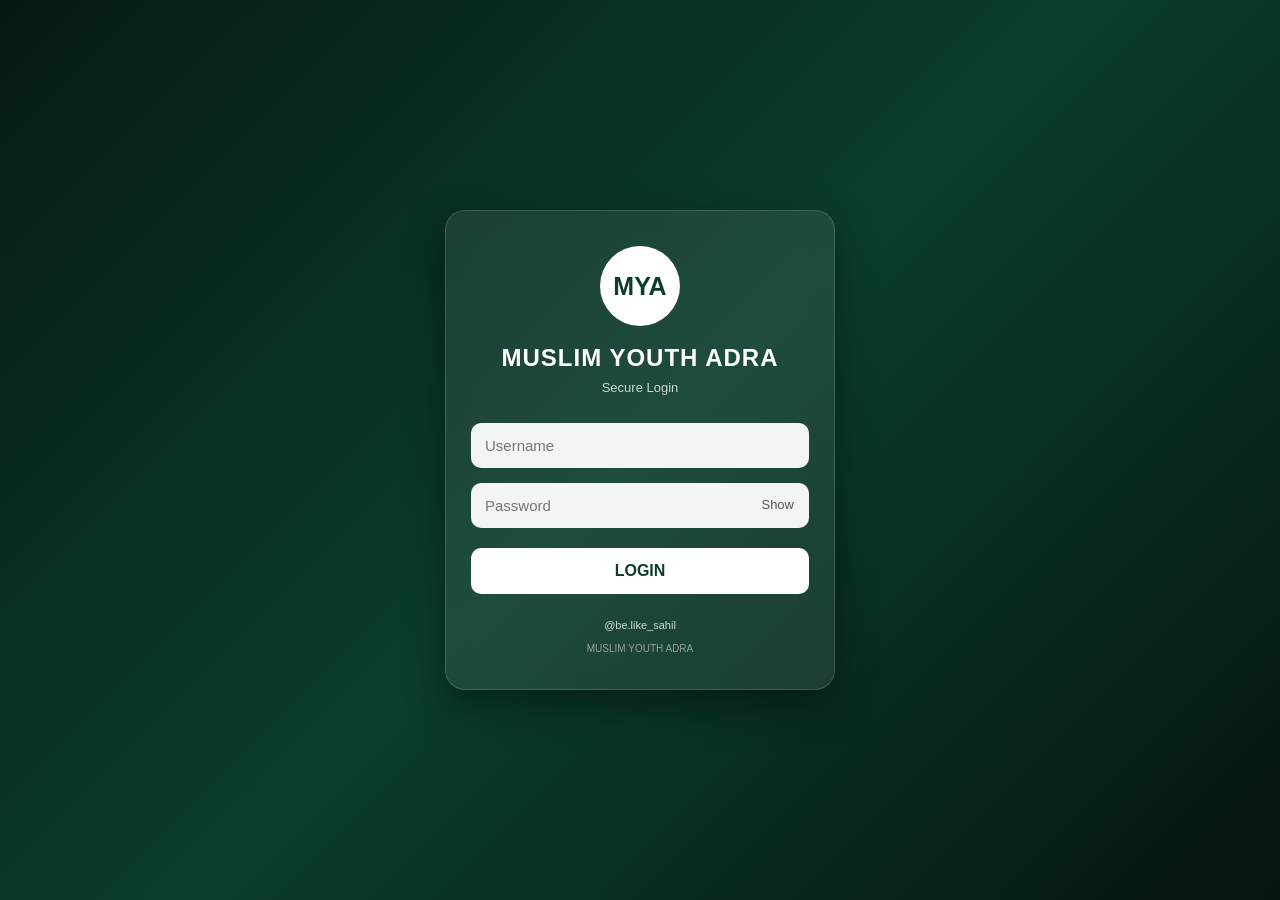
<file: index.html>
<!DOCTYPE html>
<html lang="en">
<head>
<meta charset="UTF-8">
<meta name="viewport" content="width=device-width, initial-scale=1.0">

<title>MUSLIM YOUTH ADRA - Login</title>

<style>
* {
    box-sizing: border-box;
    margin: 0;
    padding: 0;
}

body {
    min-height: 100vh;
    display: flex;
    justify-content: center;
    align-items: center;
    font-family: Arial, sans-serif;
    background: linear-gradient(135deg, #071a12, #0b3d2e, #06140e);
    color: white;
}

.login-box {
    width: 90%;
    max-width: 390px;
    padding: 35px 25px;
    text-align: center;
    background: rgba(255,255,255,0.08);
    border: 1px solid rgba(255,255,255,0.15);
    border-radius: 20px;
    backdrop-filter: blur(12px);
    box-shadow: 0 15px 40px rgba(0,0,0,0.4);
}

.logo {
    width: 80px;
    height: 80px;
    margin: 0 auto 18px;
    border-radius: 50%;
    background: #ffffff;
    display: flex;
    justify-content: center;
    align-items: center;
    color: #0b3d2e;
    font-size: 25px;
    font-weight: bold;
}

h1 {
    font-size: 24px;
    margin-bottom: 8px;
    letter-spacing: 1px;
}

.subtitle {
    font-size: 13px;
    color: #c8d8d2;
    margin-bottom: 28px;
}

input {
    width: 100%;
    padding: 14px;
    margin-bottom: 15px;
    border: none;
    outline: none;
    border-radius: 10px;
    background: rgba(255,255,255,0.95);
    color: #111;
    font-size: 15px;
}

.password-box {
    position: relative;
}

.password-box input {
    padding-right: 50px;
}

.show-password {
    position: absolute;
    right: 15px;
    top: 14px;
    cursor: pointer;
    color: #555;
    font-size: 13px;
}

button {
    width: 100%;
    padding: 14px;
    margin-top: 5px;
    border: none;
    border-radius: 10px;
    background: #ffffff;
    color: #0b3d2e;
    font-size: 16px;
    font-weight: bold;
    cursor: pointer;
}

button:hover {
    background: #dff5eb;
}

.error {
    display: none;
    margin-top: 15px;
    color: #ffb3b3;
    font-size: 13px;
}

.instagram {
    display: inline-block;
    margin-top: 25px;
    color: #cbd8d3;
    font-size: 11px;
    text-decoration: none;
}

.instagram:hover {
    color: white;
    text-decoration: underline;
}

.footer {
    margin-top: 10px;
    font-size: 10px;
    color: #91a49d;
}
</style>
</head>

<body>

<div class="login-box">

    <div class="logo">MYA</div>

    <h1>MUSLIM YOUTH ADRA</h1>

    <div class="subtitle">
        Secure Login
    </div>

    <input
        type="text"
        id="username"
        placeholder="Username"
        autocomplete="username"
    >

    <div class="password-box">
        <input
            type="password"
            id="password"
            placeholder="Password"
            autocomplete="current-password"
        >
        <span class="show-password" onclick="togglePassword()">Show</span>
    </div>

    <button onclick="login()">LOGIN</button>

    <div class="error" id="error">
        Incorrect username or password.
    </div>

    <a
        class="instagram"
        href="https://www.instagram.com/be.like_sahil?stkn=MTF3eWhrZ3o1NWdzeQ=="
        target="_blank"
        rel="noopener noreferrer"
    >
        @be.like_sahil
    </a>

    <div class="footer">
        MUSLIM YOUTH ADRA
    </div>

</div>

<script>

const CORRECT_USERNAME = "admin";
const CORRECT_PASSWORD = "12345";

function login() {

    const username = document.getElementById("username").value.trim();
    const password = document.getElementById("password").value;

    const error = document.getElementById("error");

    if (
        username === CORRECT_USERNAME &&
        password === CORRECT_PASSWORD
    ) {

        sessionStorage.setItem("mya_logged_in", "true");

        window.location.href = "./pdf.html";

    } else {

        error.style.display = "block";

    }
}

function togglePassword() {

    const password = document.getElementById("password");
    const toggle = document.querySelector(".show-password");

    if (password.type === "password") {

        password.type = "text";
        toggle.textContent = "Hide";

    } else {

        password.type = "password";
        toggle.textContent = "Show";

    }
}

document.getElementById("password").addEventListener("keydown", function(event) {

    if (event.key === "Enter") {
        login();
    }

});

</script>

</body>
</html>
</file>
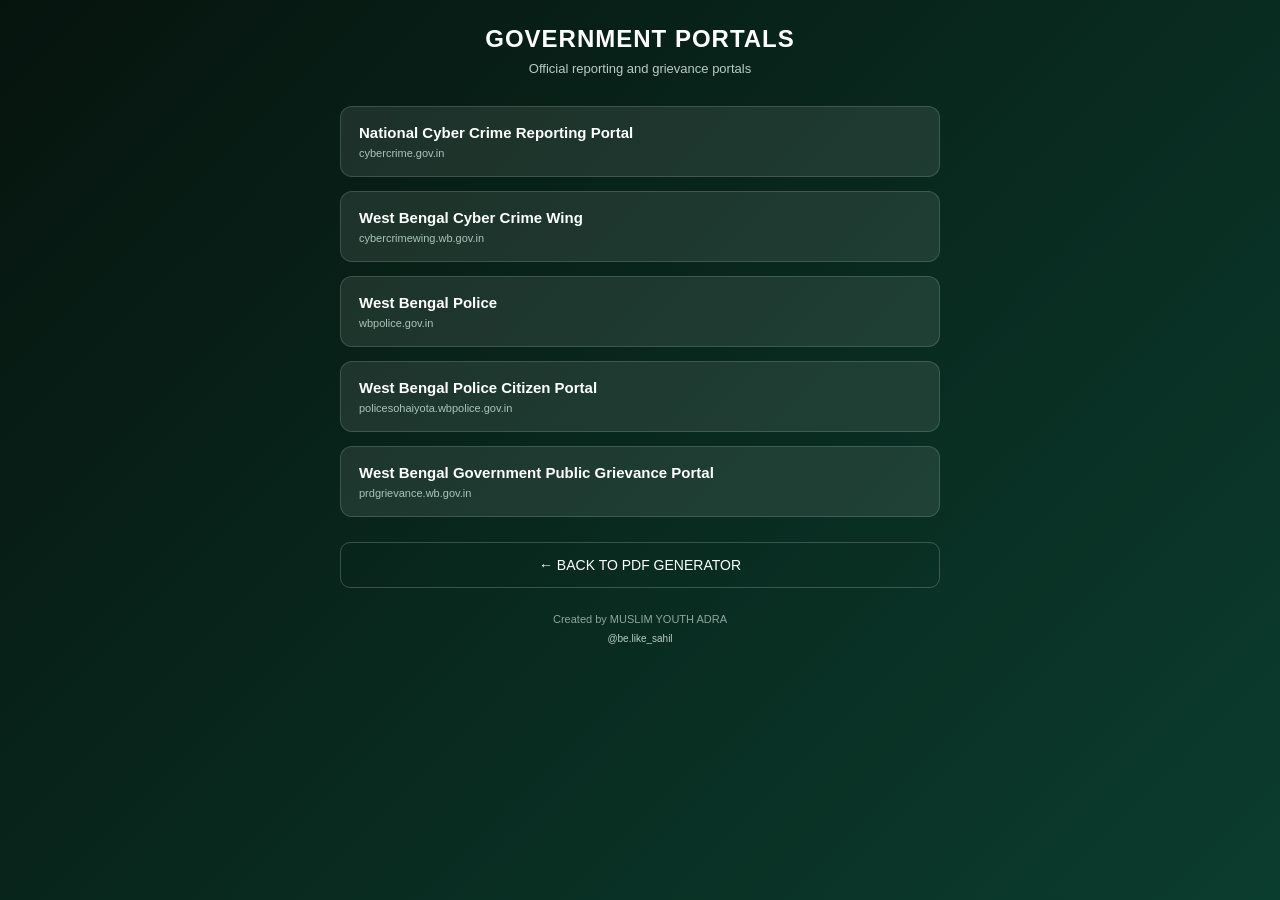
<file: portals.html>
<!DOCTYPE html>
<html lang="en">
<head>
<meta charset="UTF-8">
<meta name="viewport" content="width=device-width, initial-scale=1.0">

<title>MUSLIM YOUTH ADRA - Government Portals</title>

<style>
* {
    box-sizing: border-box;
    margin: 0;
    padding: 0;
}

body {
    min-height: 100vh;
    font-family: Arial, sans-serif;
    background: linear-gradient(135deg, #06140e, #0b3d2e);
    color: white;
    padding: 25px 18px;
}

.container {
    width: 100%;
    max-width: 600px;
    margin: auto;
}

.header {
    text-align: center;
    margin-bottom: 30px;
}

.header h1 {
    font-size: 24px;
    letter-spacing: 1px;
}

.header p {
    margin-top: 8px;
    color: #b9ccc4;
    font-size: 13px;
}

.portal-list {
    display: flex;
    flex-direction: column;
    gap: 14px;
}

.portal {
    display: block;
    width: 100%;
    padding: 17px 18px;
    border-radius: 12px;
    background: rgba(255,255,255,0.09);
    border: 1px solid rgba(255,255,255,0.15);
    color: white;
    text-decoration: none;
    transition: 0.2s;
}

.portal:hover {
    background: rgba(255,255,255,0.16);
    transform: translateY(-2px);
}

.portal-title {
    font-size: 15px;
    font-weight: bold;
}

.portal-url {
    display: block;
    margin-top: 5px;
    font-size: 11px;
    color: #a9c5ba;
    word-break: break-all;
}

.back {
    width: 100%;
    margin-top: 25px;
    padding: 14px;
    border: 1px solid rgba(255,255,255,0.2);
    border-radius: 10px;
    background: transparent;
    color: white;
    font-size: 14px;
    cursor: pointer;
}

.footer {
    text-align: center;
    margin-top: 25px;
    color: #91a49d;
    font-size: 11px;
}

.instagram {
    display: inline-block;
    margin-top: 8px;
    color: #b9ccc4;
    text-decoration: none;
    font-size: 10px;
}

.instagram:hover {
    color: white;
    text-decoration: underline;
}
</style>
</head>

<body>

<div class="container">

    <div class="header">
        <h1>GOVERNMENT PORTALS</h1>
        <p>Official reporting and grievance portals</p>
    </div>

    <div class="portal-list">

        <a
            class="portal"
            href="https://www.cybercrime.gov.in/"
            target="_blank"
            rel="noopener noreferrer"
        >
            <span class="portal-title">
                National Cyber Crime Reporting Portal
            </span>
            <span class="portal-url">
                cybercrime.gov.in
            </span>
        </a>

        <a
            class="portal"
            href="https://cybercrimewing.wb.gov.in/"
            target="_blank"
            rel="noopener noreferrer"
        >
            <span class="portal-title">
                West Bengal Cyber Crime Wing
            </span>
            <span class="portal-url">
                cybercrimewing.wb.gov.in
            </span>
        </a>

        <a
            class="portal"
            href="https://wbpolice.gov.in/"
            target="_blank"
            rel="noopener noreferrer"
        >
            <span class="portal-title">
                West Bengal Police
            </span>
            <span class="portal-url">
                wbpolice.gov.in
            </span>
        </a>

        <a
            class="portal"
            href="https://policesohaiyota.wbpolice.gov.in/"
            target="_blank"
            rel="noopener noreferrer"
        >
            <span class="portal-title">
                West Bengal Police Citizen Portal
            </span>
            <span class="portal-url">
                policesohaiyota.wbpolice.gov.in
            </span>
        </a>

        <a
            class="portal"
            href="https://prdgrievance.wb.gov.in/"
            target="_blank"
            rel="noopener noreferrer"
        >
            <span class="portal-title">
                West Bengal Government Public Grievance Portal
            </span>
            <span class="portal-url">
                prdgrievance.wb.gov.in
            </span>
        </a>

    </div>

    <button class="back" onclick="goBack()">
        ← BACK TO PDF GENERATOR
    </button>

    <div class="footer">
        Created by MUSLIM YOUTH ADRA

        <br>

        <a
            class="instagram"
            href="https://www.instagram.com/be.like_sahil?stkn=MTF3eWhrZ3o1NWdzeQ=="
            target="_blank"
            rel="noopener noreferrer"
        >
            @be.like_sahil
        </a>
    </div>

</div>

<script>

function goBack() {
    window.location.href = "./pdf.html";
}

</script>

</body>
</html>
</file>
